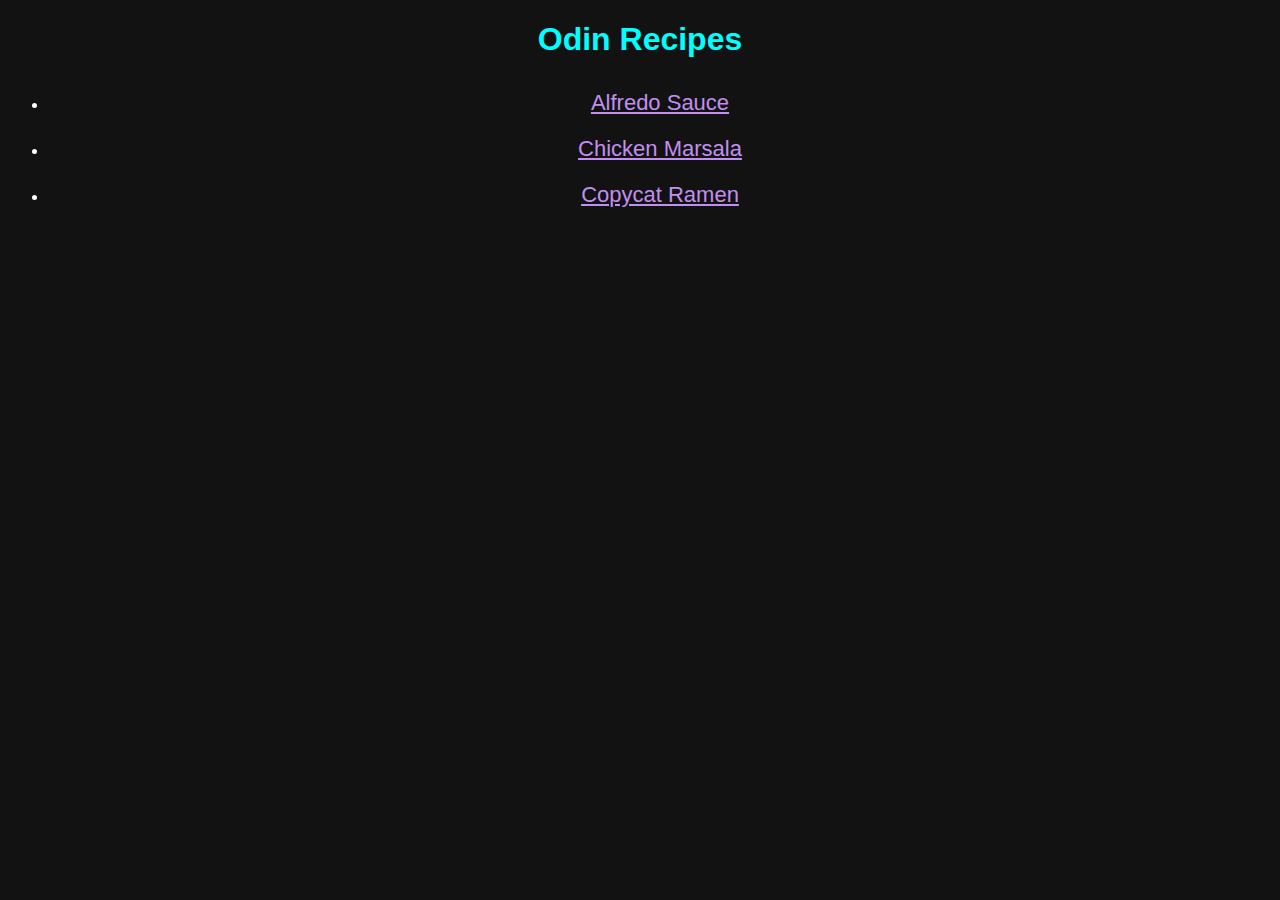
<file: index.html>
<!DOCTYPE html>
<html lang="en">
<head>
    <meta charset="UTF-8">
    <meta http-equiv="X-UA-Compatible" content="IE=edge">
    <meta name="viewport" content="width=device-width, initial-scale=1.0">
    <title>Recipes</title>
    <link rel="stylesheet" href="styles.css">
</head>
<body>
    <h1>Odin Recipes</h1>
    <ul>
    <li><a href="recipes/Alfredo_Sauce.html">Alfredo Sauce</a></li>
    <li><a href="recipes/Chicken_Marsala.html">Chicken Marsala</a></li>
    <li><a href="recipes/Copycat_Ramen.html">Copycat Ramen</a></li>
</ul>
</body>
</html>
</file>
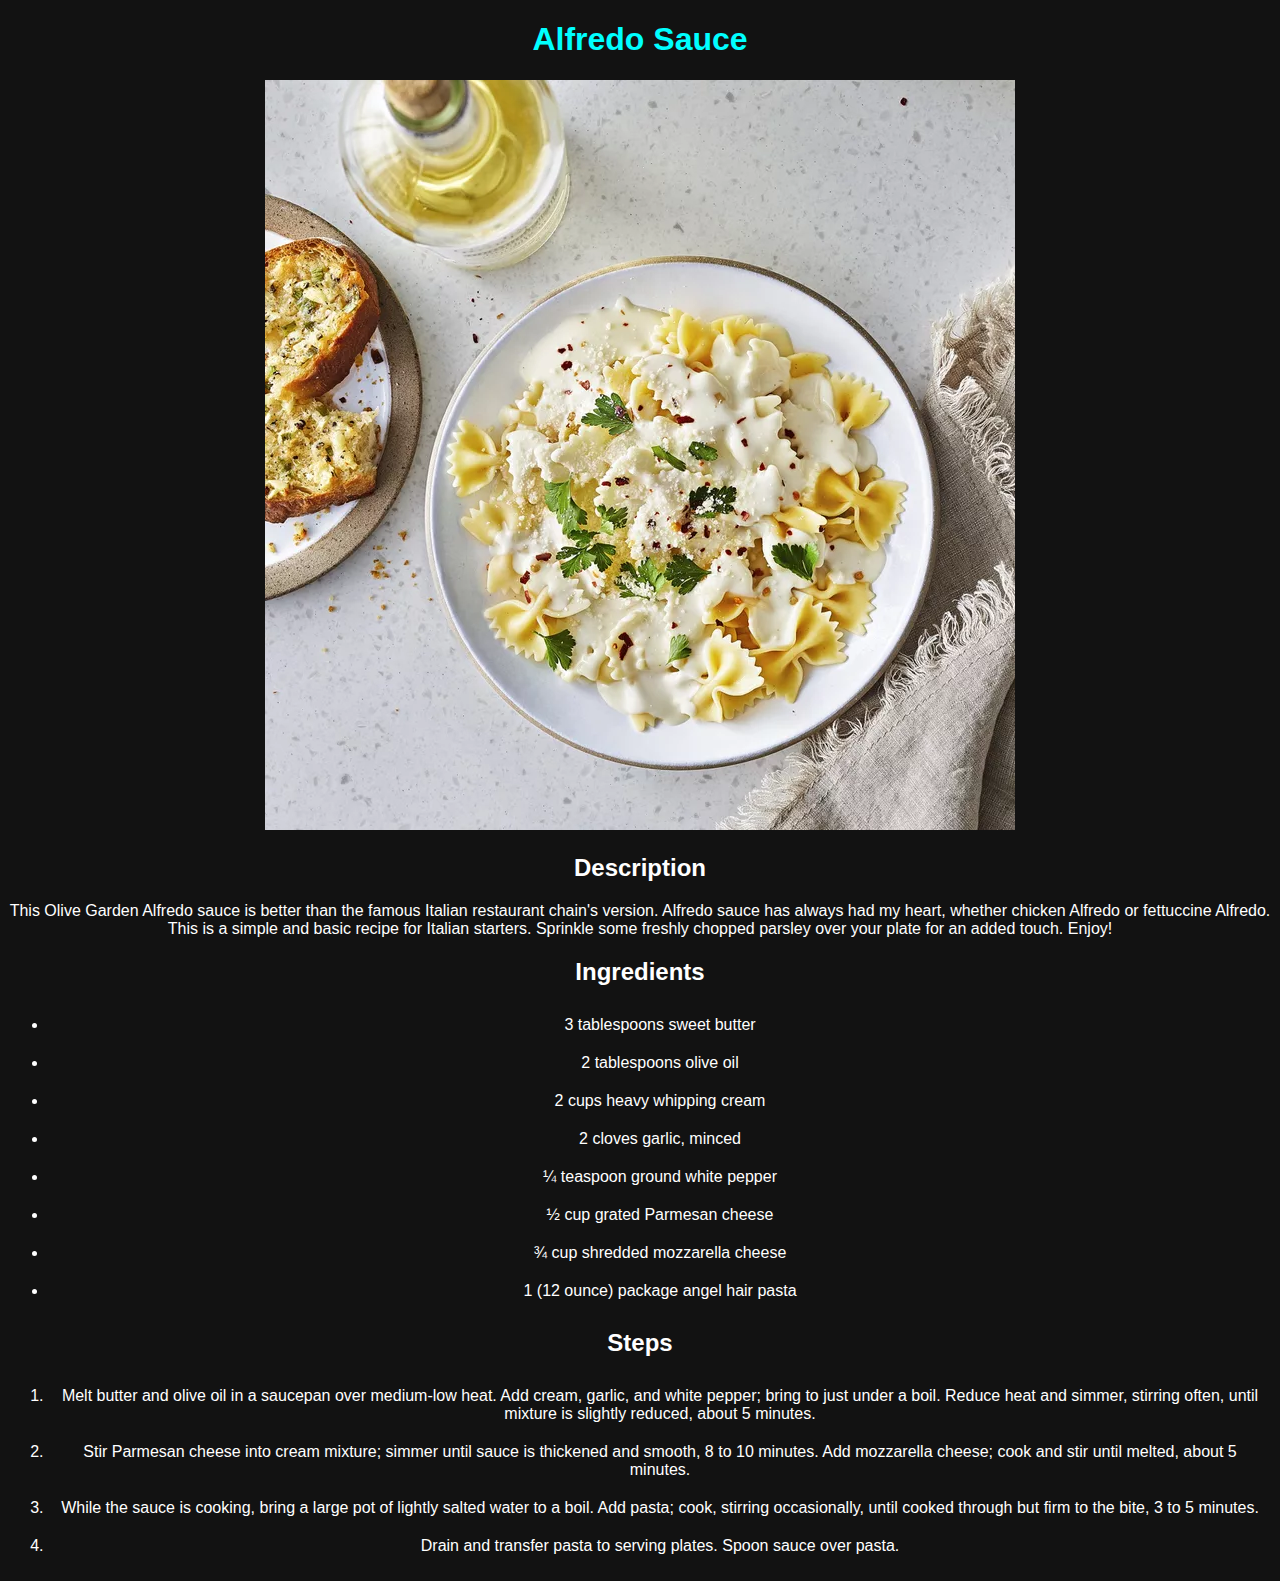
<file: recipes/Alfredo_Sauce.html>
<!DOCTYPE html>
<html lang="en">

<head>
    <meta charset="UTF-8">
    <meta http-equiv="X-UA-Compatible" content="IE=edge">
    <meta name="viewport" content="width=device-width, initial-scale=1.0">
    <link rel="stylesheet" href="../styles.css">
    <title>Alfredo Sauce</title>
</head>

<body>
    <h1>Alfredo Sauce</h1>
    <img src="../images/alfredo_sauce.webp">
    <h2>Description</h2>
    <p>This Olive Garden Alfredo sauce is better than the famous Italian restaurant chain's version. Alfredo sauce has
        always had my heart, whether chicken Alfredo or fettuccine Alfredo. This is a simple and basic recipe for
        Italian starters. Sprinkle some freshly chopped parsley over your plate for an added touch. Enjoy!</p>
    <h2>Ingredients</h2>
    <ul>
        <li>3 tablespoons sweet butter</li>

        <li>2 tablespoons olive oil</li>

        <li>2 cups heavy whipping cream</li>

        <li>2 cloves garlic, minced</li>

        <li>¼ teaspoon ground white pepper</li>

        <li>½ cup grated Parmesan cheese</li>

        <li>¾ cup shredded mozzarella cheese</li>

        <li>1 (12 ounce) package angel hair pasta</li>
    </ul>
    <h2>Steps</h2>
    <ol>
        <li>Melt butter and olive oil in a saucepan over medium-low heat. Add cream, garlic, and white pepper; bring to just under a boil. Reduce heat and simmer, stirring often, until mixture is slightly reduced, about 5 minutes.

        </li>
        <li>Stir Parmesan cheese into cream mixture; simmer until sauce is thickened and smooth, 8 to 10 minutes. Add mozzarella cheese; cook and stir until melted, about 5 minutes.</li>
        <li>While the sauce is cooking, bring a large pot of lightly salted water to a boil. Add pasta; cook, stirring occasionally, until cooked through but firm to the bite, 3 to 5 minutes.</li>
        <li>Drain and transfer pasta to serving plates. Spoon sauce over pasta.

        </li>
    </ol>

</body>

</html>
</file>
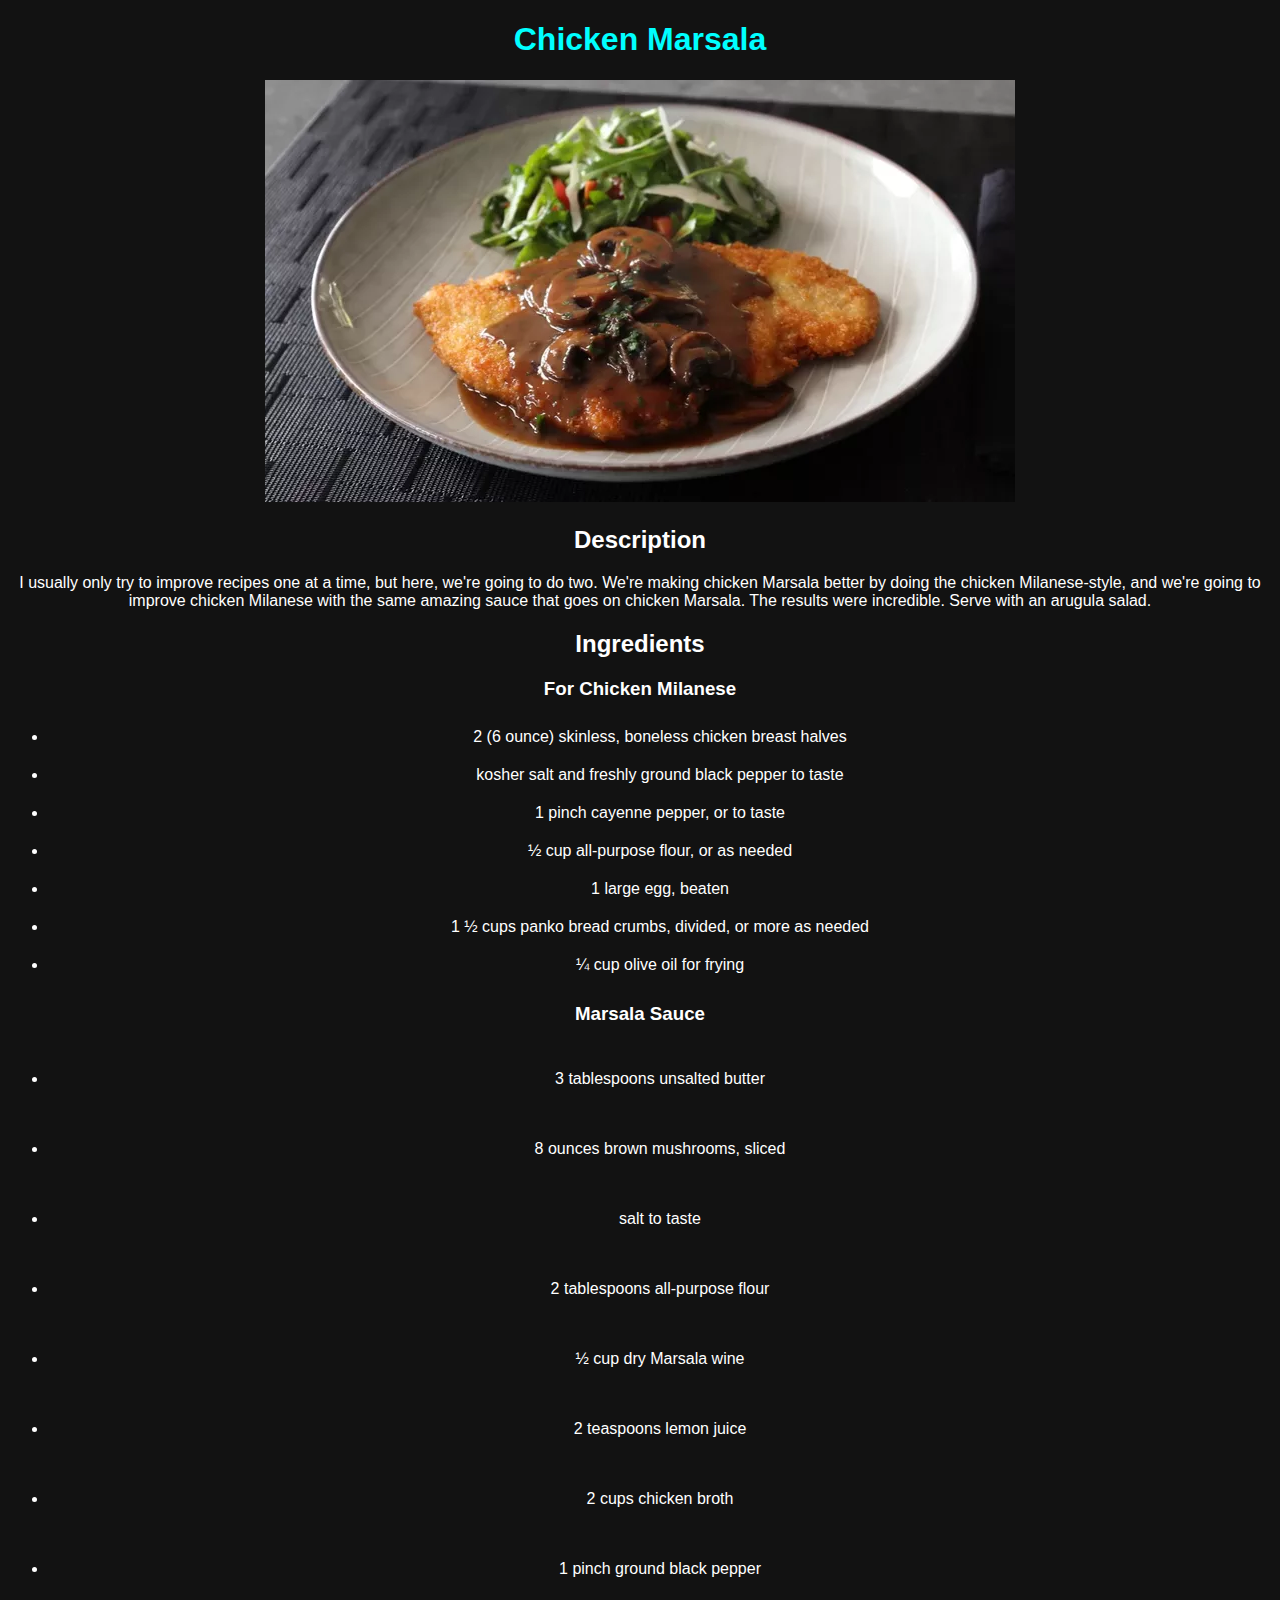
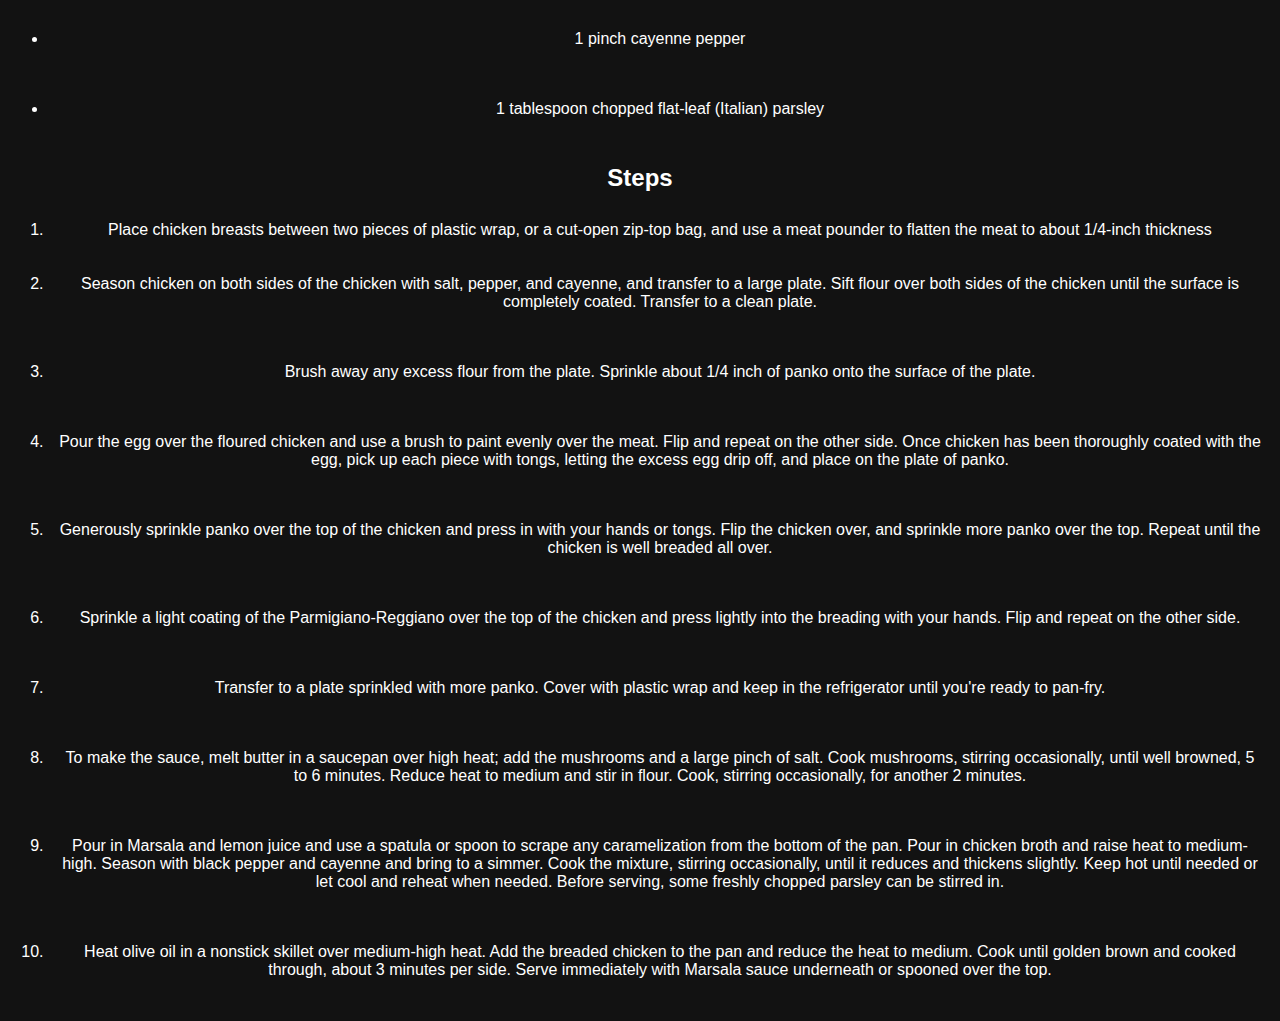
<file: recipes/Chicken_Marsala.html>
<!DOCTYPE html>
<html lang="en">

<head>
    <meta charset="UTF-8">
    <meta http-equiv="X-UA-Compatible" content="IE=edge">
    <meta name="viewport" content="width=device-width, initial-scale=1.0">
    <link rel="stylesheet" href="../styles.css">
    <title>Chicken Marsala</title>
</head>

<body>
    <h1>Chicken Marsala</h1>
    <img src="../images/chicken_marsala.webp">
    <h2>Description</h2>
    <p>I usually only try to improve recipes one at a time, but here, we're going to do two. We're making chicken Marsala better by doing the chicken Milanese-style, and we're going to improve chicken Milanese with the same amazing sauce that goes on chicken Marsala. The results were incredible. Serve with an arugula salad.</p>
    <h2>Ingredients</h2>
    <h3>For Chicken Milanese</h3>
    <ul>
        <li>2 (6 ounce) skinless, boneless chicken breast halves</li>

        <li>kosher salt and freshly ground black pepper to taste</li>

        <li>1 pinch cayenne pepper, or to taste</li>

        <li>½ cup all-purpose flour, or as needed</li>

        <li>1 large egg, beaten</li>

        <li>1 ½ cups panko bread crumbs, divided, or more as needed</li>

        <li>¼ cup olive oil for frying</li>

    </ul>
    <h3>Marsala Sauce</h3>
    <ul class="mntl-structured-ingredients__list"><li data-id="16339" class="mntl-structured-ingredients__list-item "><p><span data-ingredient-quantity="true">3</span> <span data-ingredient-unit="true">tablespoons</span> <span data-ingredient-name="true">unsalted butter</span></p> <!----></li> <li data-id="4378" class="mntl-structured-ingredients__list-item "><p><span data-ingredient-quantity="true">8</span> <span data-ingredient-unit="true">ounces</span> <span data-ingredient-name="true">brown mushrooms, sliced</span></p> <!----></li> <li data-id="2e4e85387f1405fc6ff46020afff6dc2" class="mntl-structured-ingredients__list-item "><p><span data-ingredient-quantity="true"></span> <span data-ingredient-unit="true"></span> <span data-ingredient-name="true">salt to taste</span></p> <!----></li> <li data-id="1684" class="mntl-structured-ingredients__list-item "><p><span data-ingredient-quantity="true">2</span> <span data-ingredient-unit="true">tablespoons</span> <span data-ingredient-name="true">all-purpose flour</span></p> <!----></li> <li data-id="20234" class="mntl-structured-ingredients__list-item "><p><span data-ingredient-quantity="true">½</span> <span data-ingredient-unit="true">cup</span> <span data-ingredient-name="true">dry Marsala wine</span></p> <!----></li> <li data-id="5107" class="mntl-structured-ingredients__list-item "><p><span data-ingredient-quantity="true">2</span> <span data-ingredient-unit="true">teaspoons</span> <span data-ingredient-name="true">lemon juice</span></p> <!----></li> <li data-id="16133" class="mntl-structured-ingredients__list-item "><p><span data-ingredient-quantity="true">2</span> <span data-ingredient-unit="true">cups</span> <span data-ingredient-name="true">chicken broth</span></p> <!----></li> <li data-id="16406" class="mntl-structured-ingredients__list-item "><p><span data-ingredient-quantity="true">1</span> <span data-ingredient-unit="true">pinch</span> <span data-ingredient-name="true">ground black pepper</span></p> <!----></li> <li data-id="16407" class="mntl-structured-ingredients__list-item "><p><span data-ingredient-quantity="true">1</span> <span data-ingredient-unit="true">pinch</span> <span data-ingredient-name="true">cayenne pepper</span></p> <!----></li> <li data-id="20699" class="mntl-structured-ingredients__list-item "><p><span data-ingredient-quantity="true">1</span> <span data-ingredient-unit="true">tablespoon</span> <span data-ingredient-name="true">chopped flat-leaf (Italian) parsley</span></p> <!----></li></ul>
  <h2>Steps</h2>
  <ol ><!-- end: comp mntl-sc-block-group--OL mntl-sc-block mntl-sc-block-startgroup -->
    <li>
    Place chicken breasts between two pieces of plastic wrap, or a cut-open zip-top bag, and use a meat pounder to flatten the meat to about 1/4-inch thickness<!-- end: comp mntl-sc-block mntl-sc-block-html -->
        </li>
    <li id="mntl-sc-block_2-0-5" class="comp mntl-sc-block-group--LI mntl-sc-block mntl-sc-block-startgroup"><!-- end: comp mntl-sc-block-group--LI mntl-sc-block mntl-sc-block-startgroup -->
    <p id="mntl-sc-block_2-0-6" class="comp mntl-sc-block mntl-sc-block-html">
    Season chicken on both sides of the chicken with salt, pepper, and cayenne, and transfer to a large plate. Sift flour over both sides of the chicken until the surface is completely coated. Transfer to a clean plate.
    </p>
    </li>
    <li id="mntl-sc-block_2-0-9" class="comp mntl-sc-block-group--LI mntl-sc-block mntl-sc-block-startgroup"><!-- end: comp mntl-sc-block-group--LI mntl-sc-block mntl-sc-block-startgroup -->
    <p id="mntl-sc-block_2-0-10" class="comp mntl-sc-block mntl-sc-block-html">
    Brush away any excess flour from the plate. Sprinkle about 1/4 inch of panko onto the surface of the plate.
    </p><!-- end: comp mntl-sc-block mntl-sc-block-html -->
   
    </li>
    <li id="mntl-sc-block_2-0-13" class="comp mntl-sc-block-group--LI mntl-sc-block mntl-sc-block-startgroup"><!-- end: comp mntl-sc-block-group--LI mntl-sc-block mntl-sc-block-startgroup -->
    <p id="mntl-sc-block_2-0-14" class="comp mntl-sc-block mntl-sc-block-html">
    Pour the egg over the floured chicken and use a brush to paint evenly over the meat. Flip and repeat on the other side. Once chicken has been thoroughly coated with the egg, pick up each piece with tongs, letting the excess egg drip off, and place on the plate of panko.
    </p><!-- end: comp mntl-sc-block mntl-sc-block-html -->
    
    </li>
    <li id="mntl-sc-block_2-0-17" class="comp mntl-sc-block-group--LI mntl-sc-block mntl-sc-block-startgroup"><!-- end: comp mntl-sc-block-group--LI mntl-sc-block mntl-sc-block-startgroup -->
    <p id="mntl-sc-block_2-0-18" class="comp mntl-sc-block mntl-sc-block-html">
    Generously sprinkle panko over the top of the chicken and press in with your hands or tongs. Flip the chicken over, and sprinkle more panko over the top. Repeat until the chicken is well breaded all over.
    </p><!-- end: comp mntl-sc-block mntl-sc-block-html -->
    <div id="mntl-sc-block_2-0-19" class="comp mntl-sc-block mntl-sc-block-adslot mntl-block"></div><!-- end: comp mntl-sc-block mntl-sc-block-adslot mntl-block -->
    </li>
    <li id="mntl-sc-block_2-0-21" class="comp mntl-sc-block-group--LI mntl-sc-block mntl-sc-block-startgroup"><!-- end: comp mntl-sc-block-group--LI mntl-sc-block mntl-sc-block-startgroup -->
    <p id="mntl-sc-block_2-0-22" class="comp mntl-sc-block mntl-sc-block-html">
    Sprinkle a light coating of the Parmigiano-Reggiano over the top of the chicken and press lightly into the breading with your hands. Flip and repeat on the other side.
    </p><!-- end: comp mntl-sc-block mntl-sc-block-html -->
    <div id="mntl-sc-block_2-0-23" class="comp mntl-sc-block mntl-sc-block-adslot mntl-block"></div><!-- end: comp mntl-sc-block mntl-sc-block-adslot mntl-block -->
    </li>
    <li id="mntl-sc-block_2-0-25" class="comp mntl-sc-block-group--LI mntl-sc-block mntl-sc-block-startgroup"><!-- end: comp mntl-sc-block-group--LI mntl-sc-block mntl-sc-block-startgroup -->
    <p id="mntl-sc-block_2-0-26" class="comp mntl-sc-block mntl-sc-block-html">
    Transfer to a plate sprinkled with more panko. Cover with plastic wrap and keep in the refrigerator until you're ready to pan-fry.
    </p><!-- end: comp mntl-sc-block mntl-sc-block-html -->
    <div id="mntl-sc-block_2-0-27" class="comp mntl-sc-block mntl-sc-block-adslot mntl-block"></div><!-- end: comp mntl-sc-block mntl-sc-block-adslot mntl-block -->
    </li>
    <li id="mntl-sc-block_2-0-29" class="comp mntl-sc-block-group--LI mntl-sc-block mntl-sc-block-startgroup"><!-- end: comp mntl-sc-block-group--LI mntl-sc-block mntl-sc-block-startgroup -->
    <p id="mntl-sc-block_2-0-30" class="comp mntl-sc-block mntl-sc-block-html">
    To make the sauce, melt butter in a saucepan over high heat; add the mushrooms and a large pinch of salt. Cook mushrooms, stirring occasionally, until well browned, 5 to 6 minutes. Reduce heat to medium and stir in flour. Cook, stirring occasionally, for another 2 minutes.
    </p><!-- end: comp mntl-sc-block mntl-sc-block-html -->
    <div id="mntl-sc-block_2-0-31" class="comp mntl-sc-block mntl-sc-block-adslot mntl-block"></div><!-- end: comp mntl-sc-block mntl-sc-block-adslot mntl-block -->
    </li>
    <li id="mntl-sc-block_2-0-33" class="comp mntl-sc-block-group--LI mntl-sc-block mntl-sc-block-startgroup"><!-- end: comp mntl-sc-block-group--LI mntl-sc-block mntl-sc-block-startgroup -->
    <p id="mntl-sc-block_2-0-34" class="comp mntl-sc-block mntl-sc-block-html">
    Pour in Marsala and lemon juice and use a spatula or spoon to scrape any caramelization from the bottom of the pan. Pour in chicken broth and raise heat to medium-high. Season with black pepper and cayenne and bring to a simmer. Cook the mixture, stirring occasionally, until it reduces and thickens slightly. Keep hot until needed or let cool and reheat when needed. Before serving, some freshly chopped parsley can be stirred in.
    </p><!-- end: comp mntl-sc-block mntl-sc-block-html -->
   
    </li>
    <li id="mntl-sc-block_2-0-37" class="comp mntl-sc-block-group--LI mntl-sc-block mntl-sc-block-startgroup"><!-- end: comp mntl-sc-block-group--LI mntl-sc-block mntl-sc-block-startgroup -->
    <p id="mntl-sc-block_2-0-38" class="comp mntl-sc-block mntl-sc-block-html">
    Heat olive oil in a nonstick skillet over medium-high heat. Add the breaded chicken to the pan and reduce the heat to medium. Cook until golden brown and cooked through, about 3 minutes per side. Serve immediately with Marsala sauce underneath or spooned over the top.
    </p>
  
    
    </li>
    </ol>

</body>

</html>
</file>
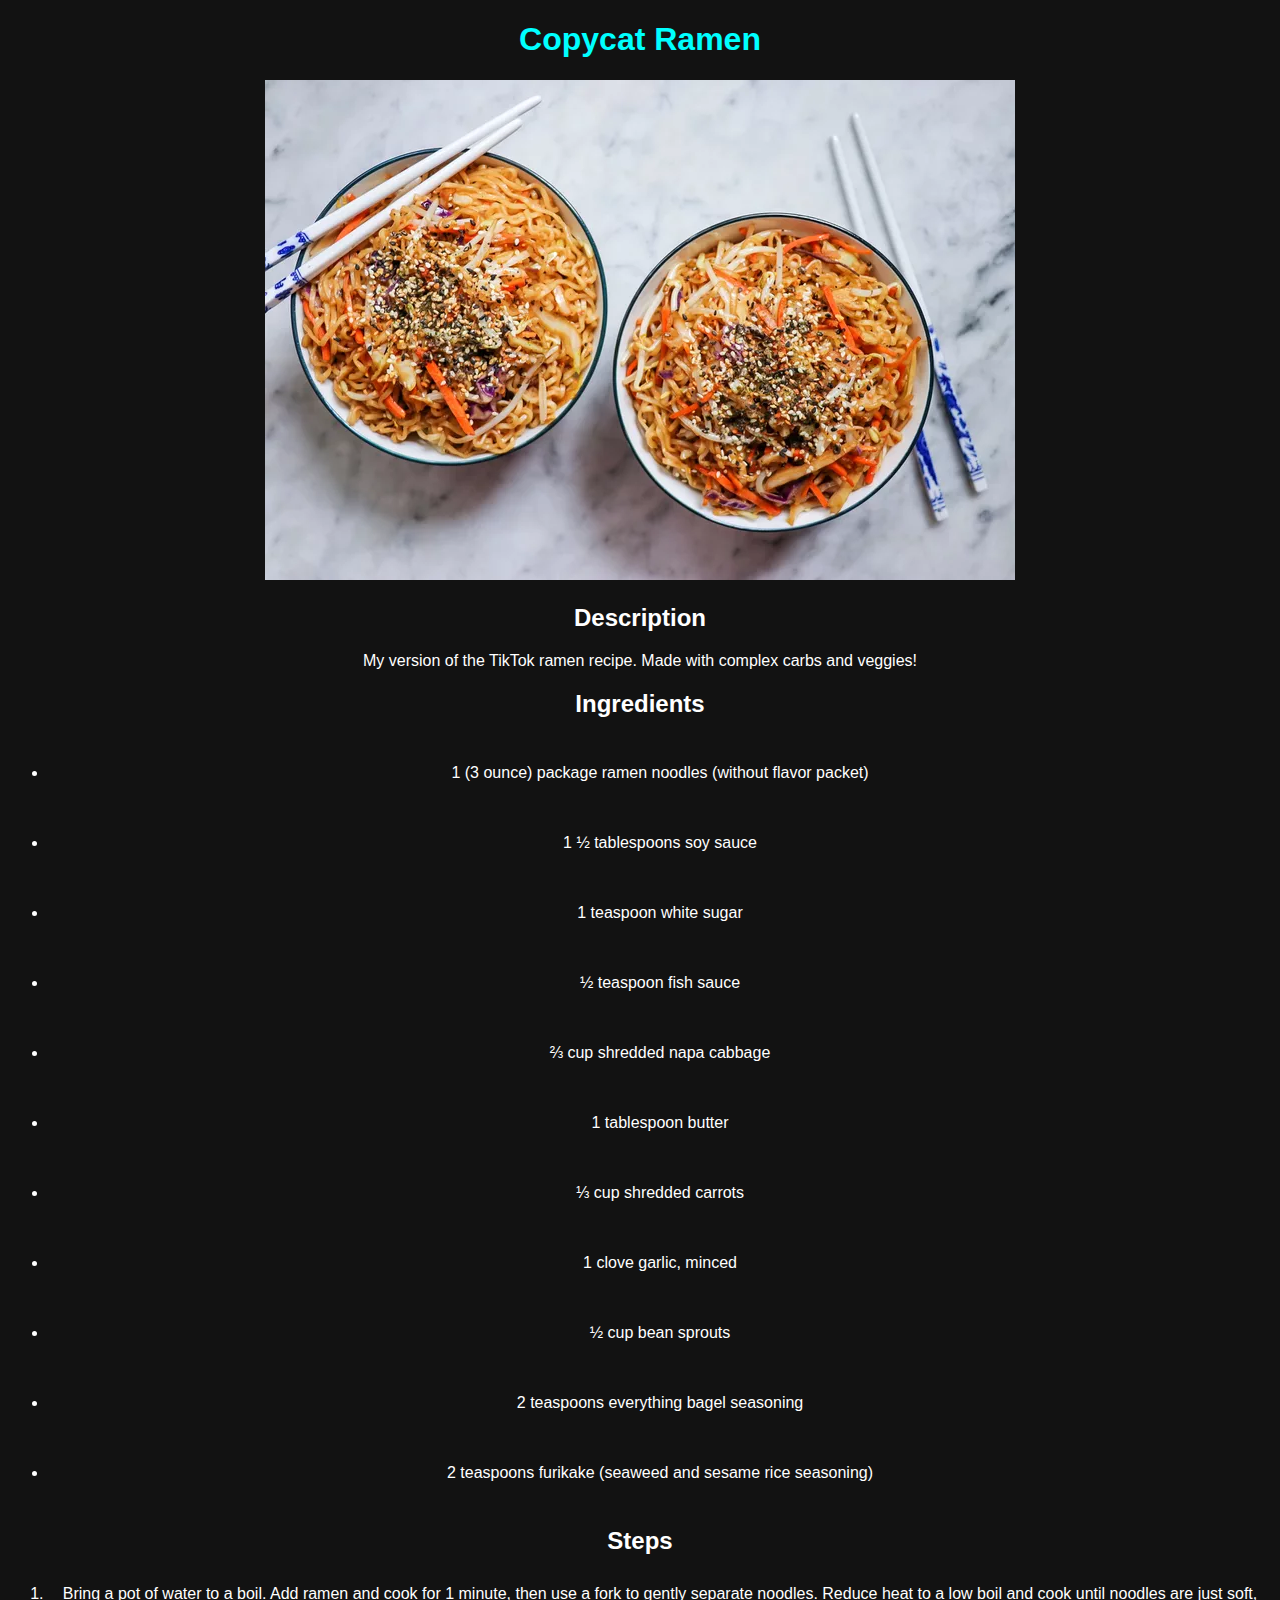
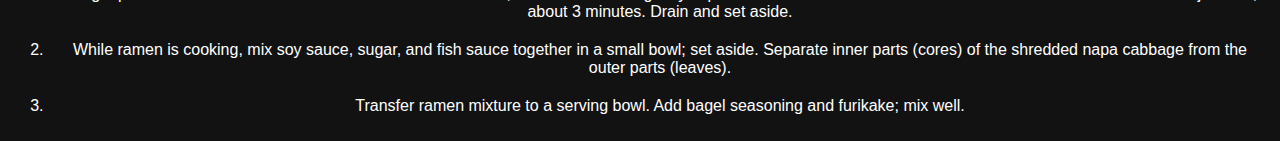
<file: recipes/Copycat_Ramen.html>
<!DOCTYPE html>
<html lang="en">

<head>
    <meta charset="UTF-8">
    <meta http-equiv="X-UA-Compatible" content="IE=edge">
    <meta name="viewport" content="width=device-width, initial-scale=1.0">
    <link rel="stylesheet" href="../styles.css">
    <title>Copycat Ramen</title>
</head>

<body>
    <h1>Copycat Ramen</h1>
    <img src="../images/copycat_ramen.webp">
    <h2>Description</h2>
    <p>My version of the TikTok ramen recipe. Made with complex carbs and veggies!</p>
    <h2>Ingredients</h2>
    <ul class="mntl-structured-ingredients__list"><li data-id="27102" class="mntl-structured-ingredients__list-item "><p><span data-ingredient-quantity="true">1</span> <span data-ingredient-unit="true">(3 ounce) package</span> <span data-ingredient-name="true">ramen noodles (without flavor packet)</span></p> <!----></li> <li data-id="2882" class="mntl-structured-ingredients__list-item "><p><span data-ingredient-quantity="true">1 ½</span> <span data-ingredient-unit="true">tablespoons</span> <span data-ingredient-name="true">soy sauce</span></p> <!----></li> <li data-id="1526" class="mntl-structured-ingredients__list-item "><p><span data-ingredient-quantity="true">1</span> <span data-ingredient-unit="true">teaspoon</span> <span data-ingredient-name="true">white sugar</span></p> <!----></li> <li data-id="5597" class="mntl-structured-ingredients__list-item "><p><span data-ingredient-quantity="true">½</span> <span data-ingredient-unit="true">teaspoon</span> <span data-ingredient-name="true">fish sauce</span></p> <!----></li> <li data-id="4275" class="mntl-structured-ingredients__list-item "><p><span data-ingredient-quantity="true">⅔</span> <span data-ingredient-unit="true">cup</span> <span data-ingredient-name="true">shredded napa cabbage</span></p> <!----></li> <li data-id="16157" class="mntl-structured-ingredients__list-item "><p><span data-ingredient-quantity="true">1</span> <span data-ingredient-unit="true">tablespoon</span> <span data-ingredient-name="true">butter</span></p> <!----></li> <li data-id="4279" class="mntl-structured-ingredients__list-item "><p><span data-ingredient-quantity="true">⅓</span> <span data-ingredient-unit="true">cup</span> <span data-ingredient-name="true">shredded carrots</span></p> <!----></li> <li data-id="4342" class="mntl-structured-ingredients__list-item "><p><span data-ingredient-quantity="true">1</span> <span data-ingredient-unit="true">clove</span> <span data-ingredient-name="true">garlic, minced</span></p> <!----></li> <li data-id="20194" class="mntl-structured-ingredients__list-item "><p><span data-ingredient-quantity="true">½</span> <span data-ingredient-unit="true">cup</span> <span data-ingredient-name="true">bean sprouts</span></p> <!----></li> <li data-id="35024" class="mntl-structured-ingredients__list-item "><p><span data-ingredient-quantity="true">2</span> <span data-ingredient-unit="true">teaspoons</span> <span data-ingredient-name="true">everything bagel seasoning</span></p> <!----></li> <li data-id="27027" class="mntl-structured-ingredients__list-item "><p><span data-ingredient-quantity="true">2</span> <span data-ingredient-unit="true">teaspoons</span> <span data-ingredient-name="true">furikake (seaweed and sesame rice seasoning)</span></p> <!----></li></ul><h2>Steps</h2>
    <ol>
        <li>
            Bring a pot of water to a boil. Add ramen and cook for 1 minute, then use a fork to gently separate noodles. Reduce heat to a low boil and cook until noodles are just soft, about 3 minutes. Drain and set aside.
        </li>
        <li>While ramen is cooking, mix soy sauce, sugar, and fish sauce together in a small bowl; set aside. Separate inner parts (cores) of the shredded napa cabbage from the outer parts (leaves).</li>
        <li>Transfer ramen mixture to a serving bowl. Add bagel seasoning and furikake; mix well.</li>
        
    </ol>

</body>

</html>
</file>
<file: styles.css>
* {
    font-family: Arial, Helvetica, sans-serif;
    color-scheme: dark;
    text-align: center;
}
h1 {
    color-scheme:dark;
    color:aqua;
}
a {
    color:rgb(193, 143, 240);
    text-align: center;
    font-size:22px
}
ul {
    text-align: center;
    text-decoration: none;
}
li {
    text-align: center;
    text-decoration: none;
    padding:10px;
}
</file>
